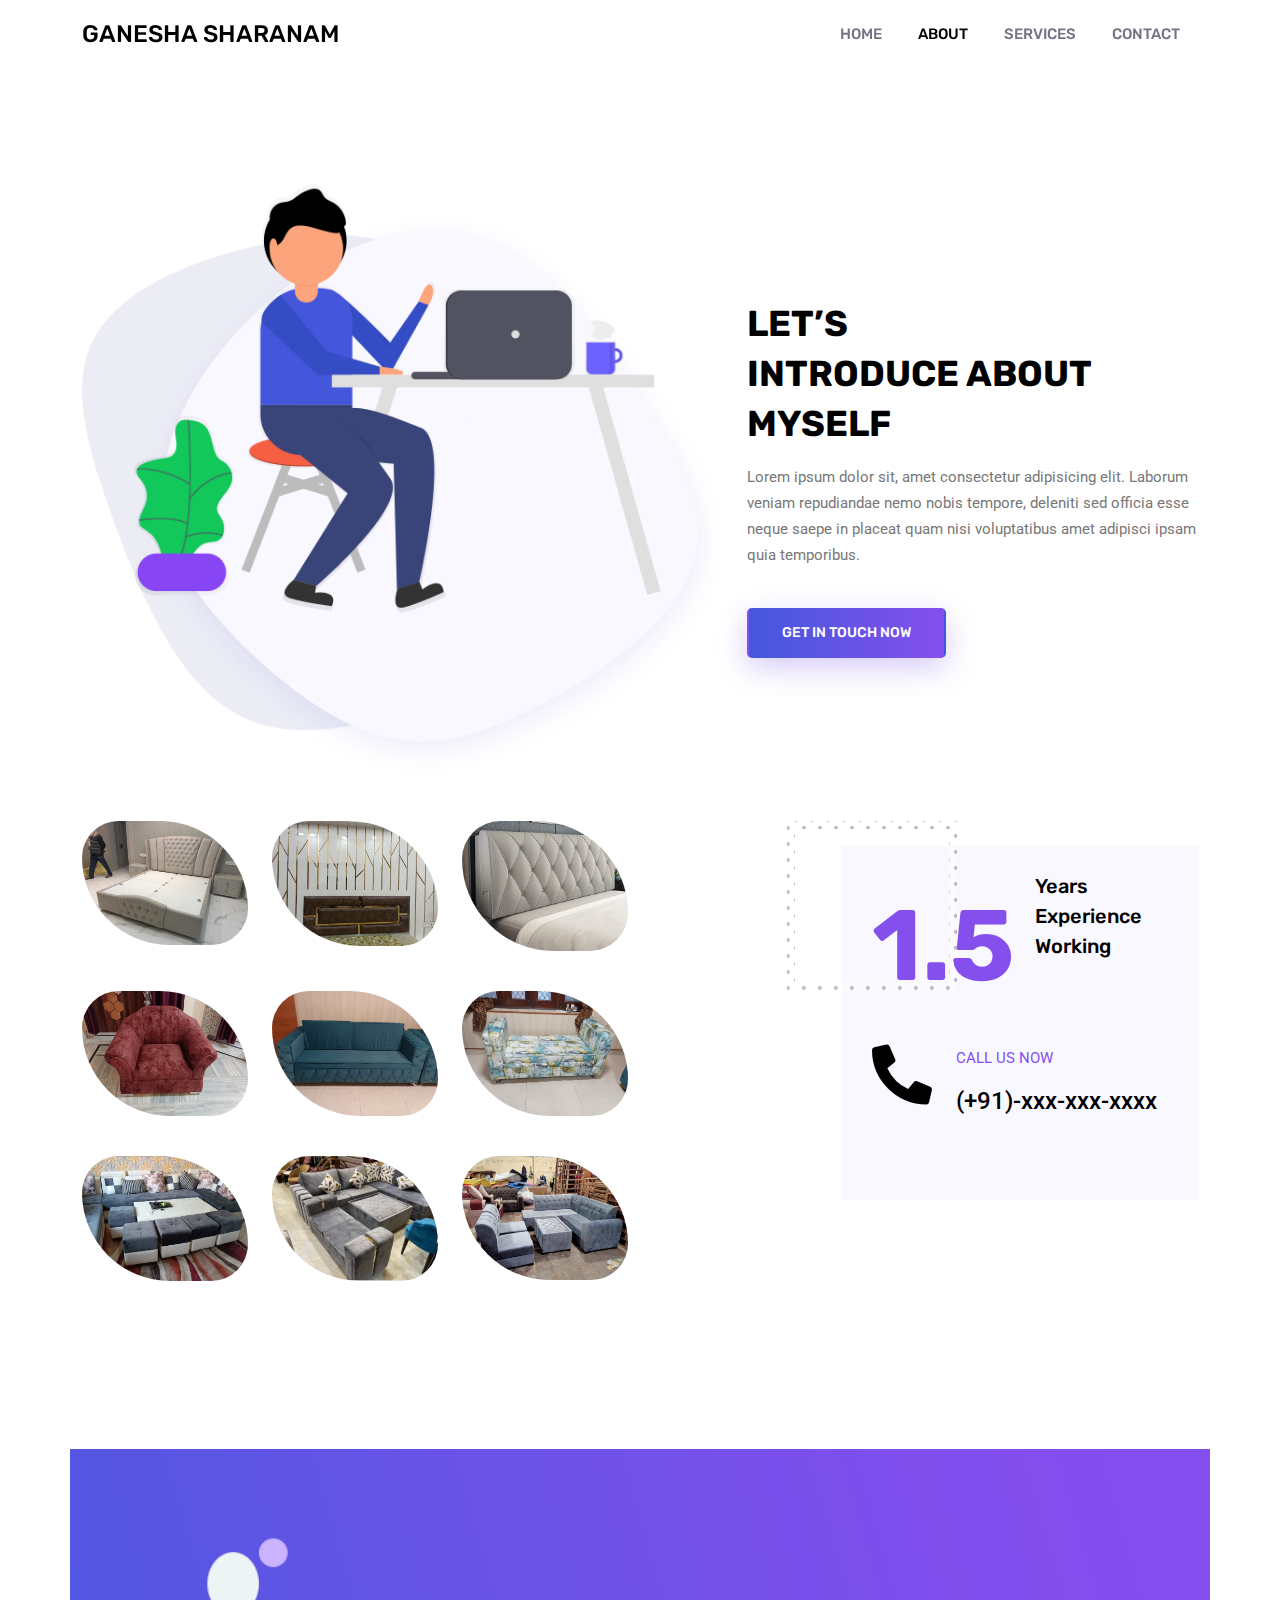
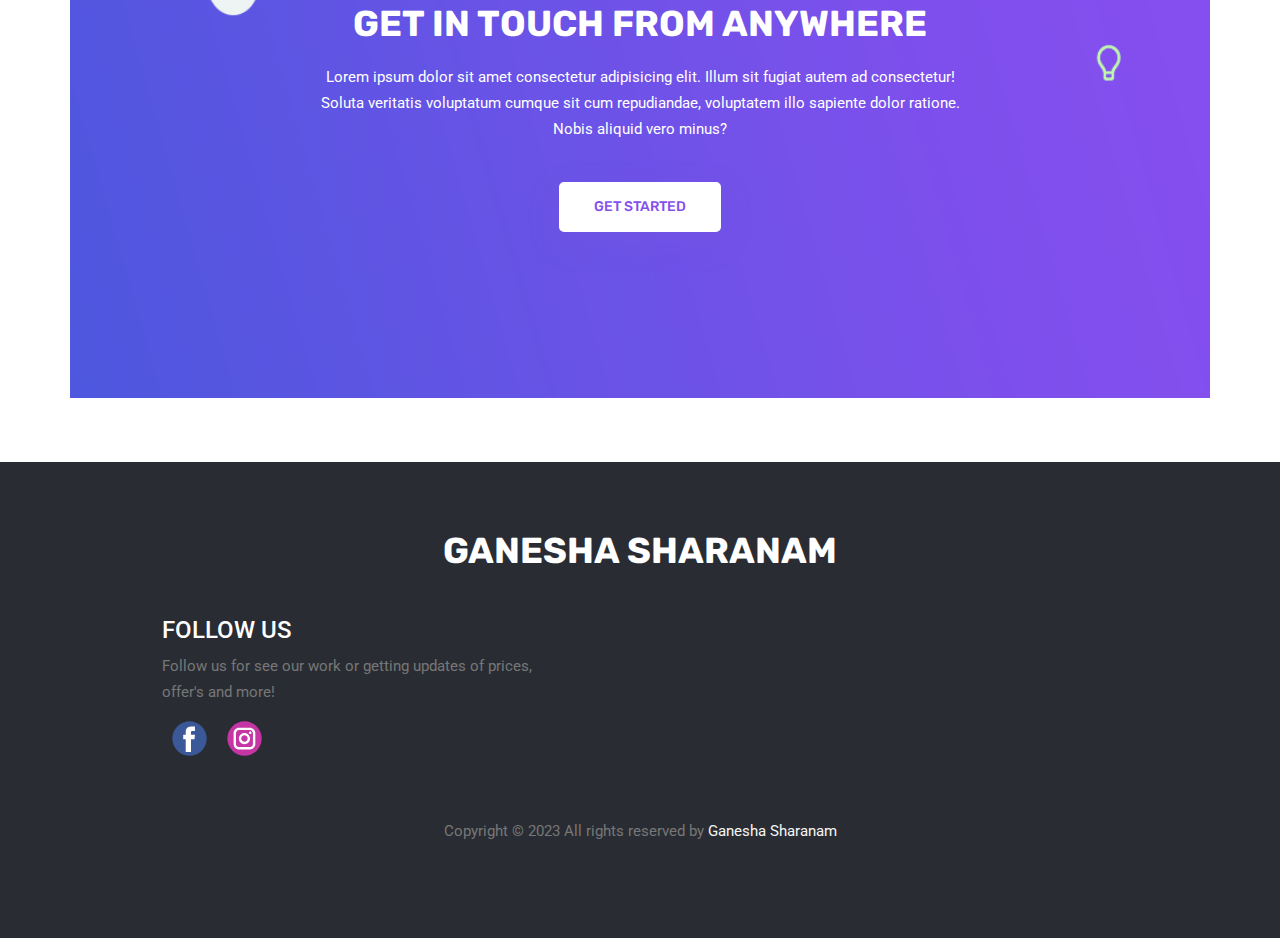
<file: hotal/rajivhomedecoration.in-main/about.html>
<!DOCTYPE html>
<html lang="en">
<head>
    <meta charset="UTF-8">
    <meta http-equiv="X-UA-Compatible" content="IE=edge">
    <meta name="viewport" content="width=device-width, initial-scale=1.0">
    <title>About | Ganesha Sharanam</title>
    <!-- <link rel="stylesheet" href="css/style2.css"> -->
    <!-- <link rel="stylesheet" href="css/style.css"> -->
    
    <!-- CSS only --><link rel="stylesheet" href="https://cdnjs.cloudflare.com/ajax/libs/twitter-bootstrap/5.1.0/css/bootstrap.min.css">
    
    <!-- JavaScript Bundle with Popper -->
    <script src="https://cdn.jsdelivr.net/npm/bootstrap@5.2.3/dist/js/bootstrap.bundle.min.js" crossorigin="anonymous"></script>
    <!-- font-awesome  -->
    <link rel="stylesheet" href="https://cdnjs.cloudflare.com/ajax/libs/font-awesome/5.15.4/css/all.min.css">
    <link rel="stylesheet" href="css/navbar-footer.css">
    <link rel="stylesheet" href="css/style1.css">
    <style>
        .navbar-brand h4{
            color: black;
        }
a {
    text-decoration: none;
}
    </style>
</head>
<body data-bs-spy="scroll" data-bs-target=".navbar" data-bs-offset="75">
    <!-- Navbar section -->
    <header class="header_wrapper">
        <nav class="navbar navbar-expand-lg fixed-top">
            <div class="container">
                <a class="navbar-brand" href="#">
                    <h4>Ganesha Sharanam</h4>
                </a>
                <button class="navbar-toggler" type="button" data-bs-toggle="collapse" data-bs-target="#navbarNav"
                    aria-controls="navbarNav" aria-expanded="false" aria-label="Toggle navigation">
                    <i class="fas fa-stream "></i>
                </button>
                <div class="collapse navbar-collapse justify-content-end" id="navbarNav">
                    <ul class="navbar-nav menu-navbar-nav">
                        <li class="nav-item">
                            <a class="nav-link" aria-current="page" href="index.html">Home</a>
                        </li>
                        <li class="nav-item">
                            <a class="nav-link active" href="about.html">About</a>
                        </li>
                        <li class="nav-item">
                            <a class="nav-link" href="services.html">Services</a>
                        </li>
                        <li class="nav-item">
                            <a class="nav-link" href="contact.html">Contact</a>
                        </li>
                        <!-- <li class="nav-item">
                                <a class="nav-link" href="#portfolio">Portfolio</a>
                            </li> -->
                        <!-- <li class="nav-item">
                                <a class="nav-link" href="#blog">Blog</a>
                            </li> -->
                    </ul>
                </div>
            </div>
        </nav>
    </header>
    <!-- Navbar section exit -->
    <br><br><br><br><br>

    <!-- About section -->
    <section id="about" class="about_wrapper">
        <div class="container">
            <div class="row align-items-center">
                <div class="col-lg-7 mb-4 mb-lg-0">
                    <img src="images/about-us.webp" class="img-fluid" alt="About Us">
                </div>
                <div class="col-lg-5 mb-4 mb-lg-0">
                    <h3>let’s <br>Introduce about <br>myself</h3>
                    <p>Lorem ipsum dolor sit, amet consectetur adipisicing elit. Laborum veniam repudiandae nemo nobis tempore, deleniti sed officia esse neque saepe in placeat quam nisi voluptatibus amet adipisci ipsam quia temporibus.</p>
    
                    <a href="contact.html" class="main-btn primary-btn mt-4">Get in Touch Now</a>
    
                </div>
            </div>
            <div class="row justify-content-center pt-5">
                <div class="col-lg-6 mb-4 mb-lg-0">
                    <div class="row">
                        <div class="col-md-4 workimg col-sm-6 mb-4">
                            <div class="single-logo-item">
                                <img src="work/work-01.jpg" class="img-fluid">
                            </div>
                        </div>
                        <div class="col-md-4 workimg col-sm-6 mb-4">
                            <div class="single-logo-item">
                                <img src="work/work-02.jpg" class="img-fluid">
                            </div>
                        </div>
                        <div class="col-md-4 workimg col-sm-6 mb-4">
                            <div class="single-logo-item">
                                <img src="work/work-03.jpg" class="img-fluid">
                            </div>
                        </div>
                        <div class="col-md-4 workimg col-sm-6 mb-4">
                            <div class="single-logo-item">
                                <img src="work/work-04.jpg" class="img-fluid">
                            </div>
                        </div>
                        <div class="col-md-4 workimg col-sm-6 mb-4">
                            <div class="single-logo-item">
                                <img src="work/work-05.jpg" class="img-fluid">
                            </div>
                        </div>
                        <div class="col-md-4 workimg col-sm-6 mb-4">
                            <div class="single-logo-item">
                                <img src="work/work-06.jpg" class="img-fluid">
                            </div>
                        </div>
                        <div class="col-md-4 workimg col-sm-6 mb-4">
                            <div class="single-logo-item">
                                <img src="work/work-07.jpg" class="img-fluid">
                            </div>
                        </div>
                        <div class="col-md-4 workimg col-sm-6 mb-4">
                            <div class="single-logo-item">
                                <img src="work/work-08.jpg" class="img-fluid">
                            </div>
                        </div>
                        <div class="col-md-4 workimg col-sm-6 mb-4">
                            <div class="single-logo-item">
                                <img src="work/work-09.jpg" class="img-fluid">
                            </div>
                        </div>
                    </div>
                </div>
                <div class="offset-lg-2 col-lg-4 col-md-10">
                    <div class="client-info">
                        <div class="d-flex">
                            <span class="large">1.5</span>
                            <span class="smll">Years <br>Experience <br>Working</span>
                        </div>
                        <div class="call-now d-flex py-4">
                            <div>
                                <span class="fa fa-phone-alt"></span>
                            </div>
                            <div class="ms-4">
                                <p><a href="tel:+919812230400">call us now</a> </p>
                                <h5>(+91)-xxx-xxx-xxxx</h5>
                            </div>
                        </div>
                    </div>
                </div>
    
            </div>
        </div>
    </section>
    <!-- About section exit -->

    <!-- Footer section -->
    <section id="contact" class="footer_wrapper mt-3 mt-md-0">
        <div class="container">
            <div class="row">
                <div class="col-12 newsletter text-center px-4">
                    <div>
                        <h3 class="text-white">get in touch from anywhere</h3>
                        <p style="width: 60%; margin: auto;" class="text-white">Lorem ipsum dolor sit amet consectetur adipisicing elit. Illum sit fugiat autem ad consectetur! Soluta veritatis voluptatum cumque sit cum repudiandae, voluptatem illo sapiente dolor ratione. Nobis aliquid vero minus?</p>
    
                        <form class="row g-3 justify-content-center mt-4">
                            <!-- <div class="col col-sm-6 col-lg-4">
                                    <input type="email" class="form-control" placeholder="Email address">
                                </div> -->
                            <div class="col col-auto">
                                <a style="background-color: white ;" href="contact.html"
                                    class="main-btn secondary-btn border-white mb-3">Get
                                    Started</a>
                            </div>
                        </form>
                    </div>
                </div>
            </div>
        </div>
    </section>
    <!-- footer -->
    <section class="section-footer">
        <div class="footer">
            <div class="footer-head">
                <h3>Ganesha Sharanam</h3>
            </div>
            <div class="footer-content">
                <div class="content">
                    <h4>FOLLOW US</h4>
                    <p>Follow us for see our work or getting updates of prices, offer's and more!</p>
                        <div class="social">
                            <ul style="padding-left: 0;">
                                <li><a class="u-social-url" target="_blank" href="#"><span
                                            class="u-icon u-icon-circle u-social-facebook u-social-icon u-icon-1"><svg x="0px"
                                                y="0px" viewBox="0 0 112 112" id="svg-2fe9" class="u-svg-content">
                                                <circle fill="#3B5998" cx="56.1" cy="56.1" r="55"></circle>
                                                <path fill="#FFFFFF" d="M73.5,31.6h-9.1c-1.4,0-3.6,0.8-3.6,3.9v8.5h12.6L72,58.3H60.8v40.8H43.9V58.3h-8V43.9h8v-9.2
                                                        c0-6.7,3.1-17,17-17h12.5v13.9H73.5z"></path>
                                            </svg></span>
                                    </a></li>
                                <!-- <li><a class="u-social-url" target="_blank" href=""><span
                                            class="u-icon u-icon-circle u-social-icon u-social-linkedin u-icon-4">
                                            <svg x="0px"
                                                y="0px" viewBox="0 0 112 112" id="svg-270d" class="u-svg-content">
                                                <circle fill="#007AB9" cx="56.1" cy="56.1" r="55"></circle>
                                                <path fill="#FFFFFF"
                                                    d="M41.3,83.7H27.9V43.4h13.4V83.7z M34.6,37.9L34.6,37.9c-4.6,0-7.5-3.1-7.5-7c0-4,3-7,7.6-7s7.4,3,7.5,7
                                                        C42.2,34.8,39.2,37.9,34.6,37.9z M89.6,83.7H76.2V62.2c0-5.4-1.9-9.1-6.8-9.1c-3.7,0-5.9,2.5-6.9,4.9c-0.4,0.9-0.4,2.1-0.4,3.3v22.5
                                                        H48.7c0,0,0.2-36.5,0-40.3h13.4v5.7c1.8-2.7,5-6.7,12.1-6.7c8.8,0,15.4,5.8,15.4,18.1V83.7z">
                                                </path>
                                            </svg>
                                            <svg x="0px"
                                                y="0px" viewBox="0 0 112 112" id="svg-270d" class="u-svg-content">
                                                <circle fill="#007AB9" cx="56.1" cy="56.1" r="55"></circle>
                                                <path fill="#ffffff"
                                                    d="M12.166 8.94c-.524 1.062-1.234 2.12-1.96 3.07A31.493 31.493 0 0 1 8 14.58a31.481 31.481 0 0 1-2.206-2.57c-.726-.95-1.436-2.008-1.96-3.07C3.304 7.867 3 6.862 3 6a5 5 0 0 1 10 0c0 .862-.305 1.867-.834 2.94zM8 16s6-5.686 6-10A6 6 0 0 0 2 6c0 4.314 6 10 6 10z" />
                                                <path fill="#ffffff" d="M8 8a2 2 0 1 1 0-4 2 2 0 0 1 0 4zm0 1a3 3 0 1 0 0-6 3 3 0 0 0 0 6z" />
                                            </svg>
                                        </span>
                                    </a></li> -->
                                <li><a class="u-social-url" target="_blank" href="#"><span
                                            class="u-icon u-icon-circle u-social-icon u-social-instagram u-icon-3"><svg x="0px"
                                                y="0px" viewBox="0 0 112 112" id="svg-46f7" class="u-svg-content">
                                                <circle fill="#C536A4" cx="56.1" cy="56.1" r="55"></circle>
                                                <path fill="#FFFFFF"
                                                    d="M55.9,38.2c-9.9,0-17.9,8-17.9,17.9C38,66,46,74,55.9,74c9.9,0,17.9-8,17.9-17.9C73.8,46.2,65.8,38.2,55.9,38.2
                                                        z M55.9,66.4c-5.7,0-10.3-4.6-10.3-10.3c-0.1-5.7,4.6-10.3,10.3-10.3c5.7,0,10.3,4.6,10.3,10.3C66.2,61.8,61.6,66.4,55.9,66.4z">
                                                </path>
                                                <path fill="#FFFFFF"
                                                    d="M74.3,33.5c-2.3,0-4.2,1.9-4.2,4.2s1.9,4.2,4.2,4.2s4.2-1.9,4.2-4.2S76.6,33.5,74.3,33.5z">
                                                </path>
                                                <path fill="#FFFFFF" d="M73.1,21.3H38.6c-9.7,0-17.5,7.9-17.5,17.5v34.5c0,9.7,7.9,17.6,17.5,17.6h34.5c9.7,0,17.5-7.9,17.5-17.5V38.8
                                                        C90.6,29.1,82.7,21.3,73.1,21.3z M83,73.3c0,5.5-4.5,9.9-9.9,9.9H38.6c-5.5,0-9.9-4.5-9.9-9.9V38.8c0-5.5,4.5-9.9,9.9-9.9h34.5
                                                        c5.5,0,9.9,4.5,9.9,9.9V73.3z"></path>
                                            </svg></span>
                                    </a></li>
                                <!-- <li><a class="u-social-url" target="_blank" href=""><span
                                            class="u-icon u-icon-circle u-social-icon u-social-twitter u-icon-2"> <svg x="0px"
                                                y="0px" viewBox="0 0 112 112" id="svg-0979" class="u-svg-content">
                                                <circle fill="#55ACEE" class="st0" cx="56.1" cy="56.1" r="55"></circle>
                                                <path fill="#FFFFFF" d="M83.8,47.3c0,0.6,0,1.2,0,1.7c0,17.7-13.5,38.2-38.2,38.2C38,87.2,31,85,25,81.2c1,0.1,2.1,0.2,3.2,0.2
                                                        c6.3,0,12.1-2.1,16.7-5.7c-5.9-0.1-10.8-4-12.5-9.3c0.8,0.2,1.7,0.2,2.5,0.2c1.2,0,2.4-0.2,3.5-0.5c-6.1-1.2-10.8-6.7-10.8-13.1
                                                        c0-0.1,0-0.1,0-0.2c1.8,1,3.9,1.6,6.1,1.7c-3.6-2.4-6-6.5-6-11.2c0-2.5,0.7-4.8,1.8-6.7c6.6,8.1,16.5,13.5,27.6,14
                                                        c-0.2-1-0.3-2-0.3-3.1c0-7.4,6-13.4,13.4-13.4c3.9,0,7.3,1.6,9.8,4.2c3.1-0.6,5.9-1.7,8.5-3.3c-1,3.1-3.1,5.8-5.9,7.4
                                                        c2.7-0.3,5.3-1,7.7-2.1C88.7,43,86.4,45.4,83.8,47.3z"></path>
                                            </svg></span>
                                    </a></li>
                                <li><a class="u-social-url" target="_blank" href=""><span
                                            class="u-icon u-icon-circle u-social-google u-social-icon u-icon-5"><svg x="0px" y="0px"
                                                viewBox="0 0 112 112" id="svg-ede4" class="u-svg-content">
                                                <circle fill="#DC4E41" cx="56.1" cy="56.1" r="55"></circle>
                                                <path fill="#FFFFFF" d="M60.8,76.3c-6.6,8.6-19,11.1-29,7.7c-10.6-3.5-18.4-14.2-18.2-25.5C13,44.6,25.3,31.8,39.1,31.6
                                                        c7.1-0.6,14,2.1,19.3,6.6c-2.2,2.4-4.4,4.8-6.9,7.1c-4.8-2.9-10.4-5-15.9-3.1c-8.8,2.6-14.3,13-10.9,21.8
                                                        c2.7,9.1,13.7,14.1,22.5,10.2c4.5-1.6,7.5-5.7,8.7-10.2c-5.1-0.1-10.2,0-15.5-0.2c0-3,0-6.1,0-9.2c8.6,0,17.1,0,25.7,0
                                                        C66.7,62.3,65.5,70.4,60.8,76.3z M98.3,62.5c-2.6,0-5.1,0-7.7,0c0,2.6,0,5.1,0,7.7c-2.6,0-5.1,0-7.7,0c0-2.6,0-5.1,0-7.7
                                                        c-2.6,0-5.1,0-7.7,0c0-2.6,0-5.1,0-7.7c2.6,0,5.1,0,7.7,0c0-2.6,0-5.1,0.1-7.7c2.6,0,5.1,0,7.7,0c0,2.6,0,5.1,0,7.7
                                                        c2.6,0,5.1,0,7.7,0C98.3,57.3,98.3,59.9,98.3,62.5z"></path>
                                            </svg></span>
                                    </a></li> -->
                            </ul>
                        </div>
                </div>
                <div class="map">
                    <iframe src="https://www.google.com/maps/embed?pb=!1m18!1m12!1m3!1d1086.609580120483!2d75.77310661505348!3d23.180597801466504!2m3!1f0!2f0!3f0!3m2!1i1024!2i768!4f13.1!3m3!1m2!1s0x396374479674653f%3A0x89ae27407df2d61f!2sDakshika%20Namkeen%20Bhandar!5e0!3m2!1sen!2sin!4v1693908058541!5m2!1sen!2sin" width="400" height="300" style="border:0;" allowfullscreen="" loading="lazy" referrerpolicy="no-referrer-when-downgrade"></iframe>
                </div>
            </div>
            <div class="copyright">
                <p class="copyright">Copyright © 2023 All rights reserved 
                    by <a href="#">Ganesha Sharanam</a>
                </p>
            </div>
        </div>
    </section>
</body>
</html>
</file>
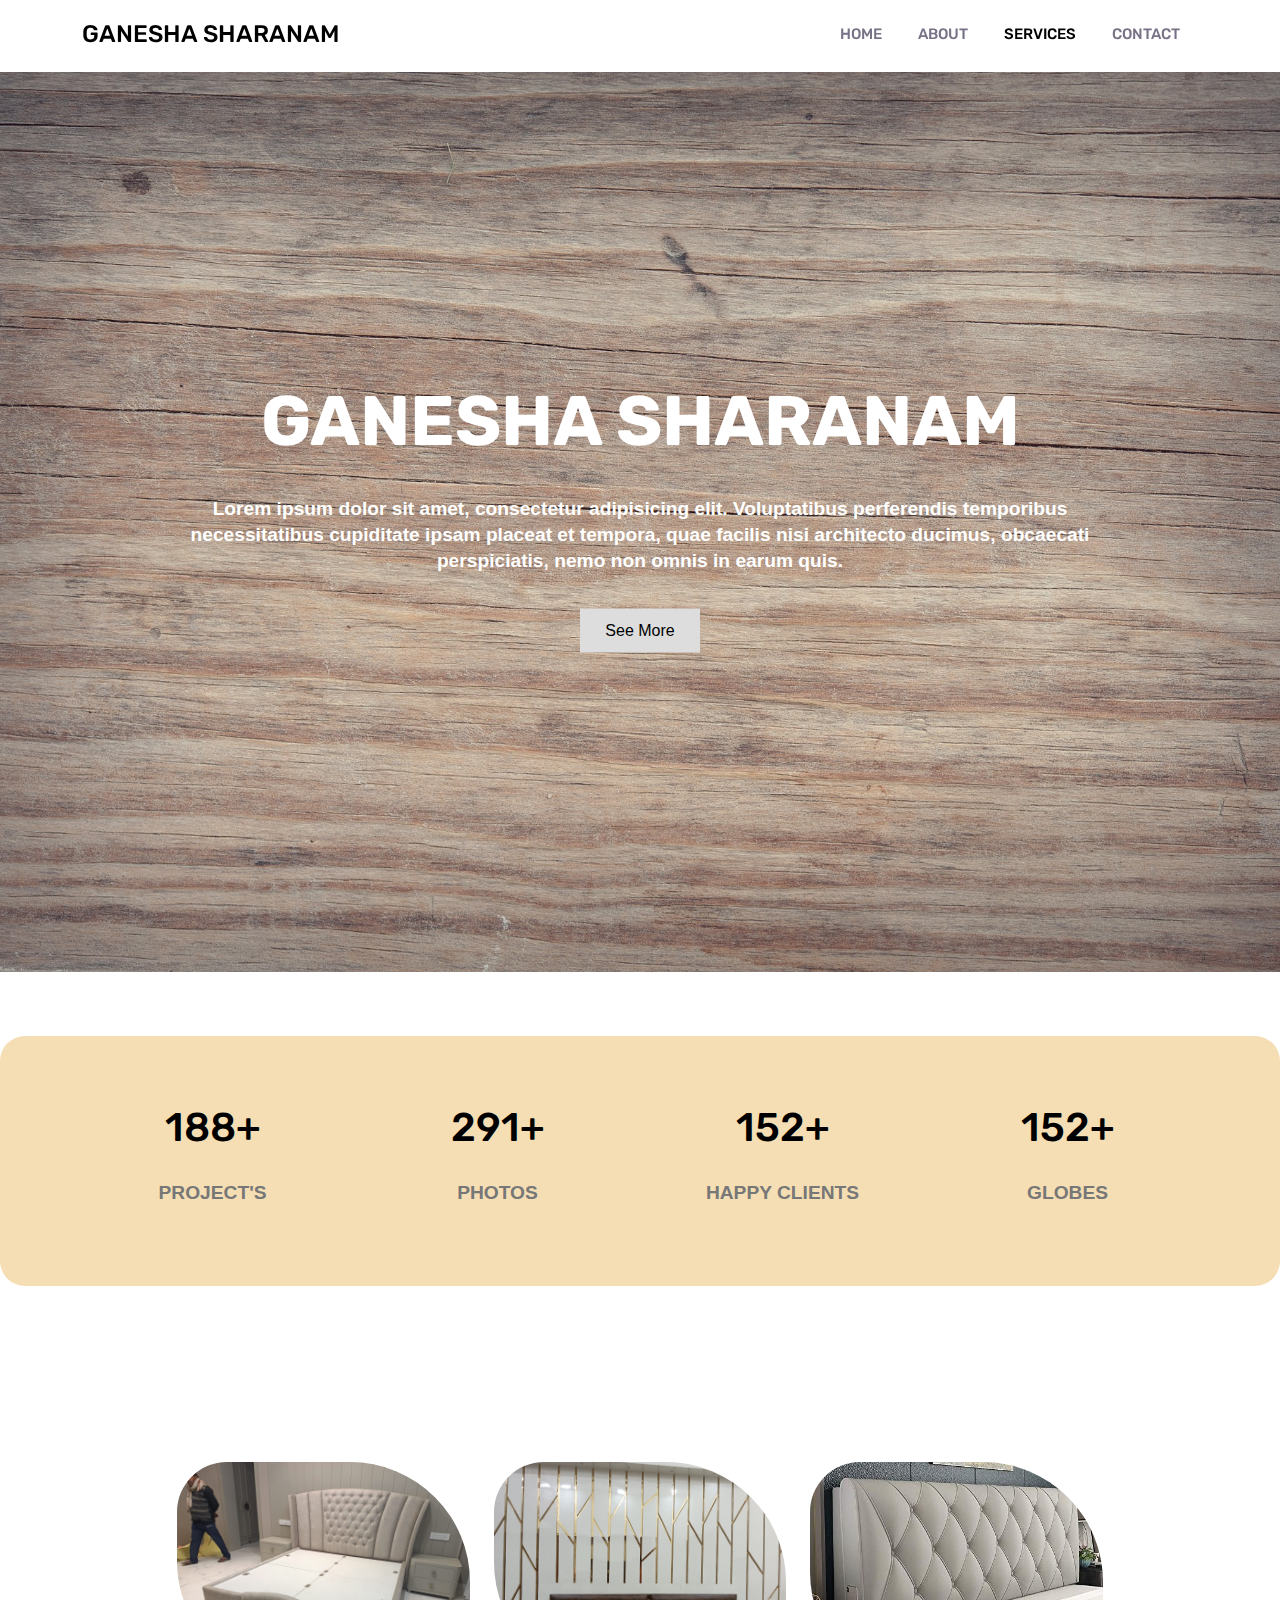
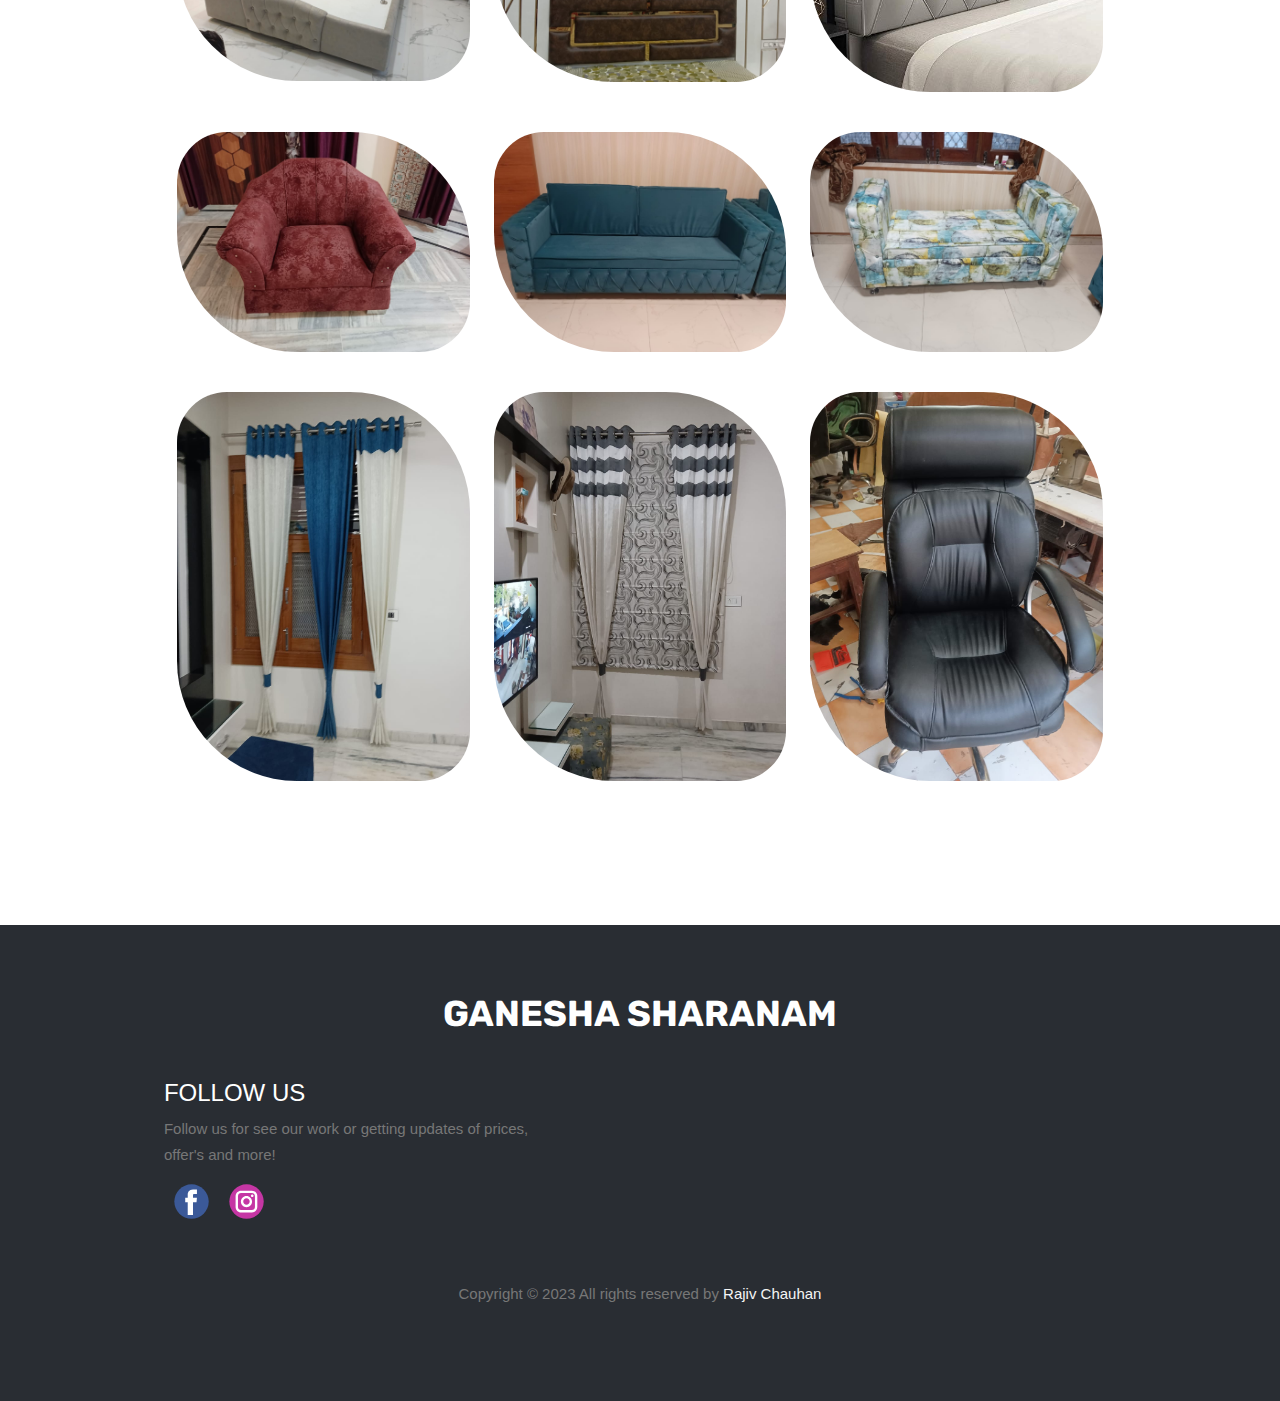
<file: hotal/rajivhomedecoration.in-main/services.html>
<!DOCTYPE html>
<html lang="en">

<head>
    <meta charset="UTF-8">
    <meta http-equiv="X-UA-Compatible" content="IE=edge">
    <meta name="viewport" content="width=device-width, initial-scale=1.0">
    <title>Services | Ganesha Sharanam</title>
    
    <!-- CSS only -->
    <link href="https://cdn.jsdelivr.net/npm/bootstrap@5.2.3/dist/css/bootstrap.min.css" rel="stylesheet"
    crossorigin="anonymous">
    <!-- JavaScript Bundle with Popper -->
    <script src="https://cdn.jsdelivr.net/npm/bootstrap@5.2.3/dist/js/bootstrap.bundle.min.js"
        crossorigin="anonymous"></script>
        <!-- font-awesome  -->
        <link rel="stylesheet" href="https://cdnjs.cloudflare.com/ajax/libs/font-awesome/5.15.4/css/all.min.css">
        <link rel="stylesheet" href="css/style1.css">
        <link rel="stylesheet" href="css/navbar-footer.css">
        <link rel="stylesheet" href="css/services.css">
        <style>
            .d-flex{
                background-color: transparent;
                margin: auto;
            }
        </style>
</head>

<body>
    <!-- Navbar section -->
    <header class="header_wrapper">
        <nav class="navbar navbar-expand-lg fixed-top">
            <div class="container">
                <a class="navbar-brand" href="#">
                    <h4>Ganesha Sharanam</h4>
                </a>
                <button class="navbar-toggler" type="button" data-bs-toggle="collapse" data-bs-target="#navbarNav"
                    aria-controls="navbarNav" aria-expanded="false" aria-label="Toggle navigation">
                    <i class="fas fa-stream "></i>
                </button>
                <div class="collapse navbar-collapse justify-content-end" id="navbarNav">
                    <ul class="navbar-nav menu-navbar-nav">
                        <li class="nav-item">
                            <a class="nav-link" aria-current="page" href="index.html">Home</a>
                        </li>
                        <li class="nav-item">
                            <a class="nav-link" href="about.html">About</a>
                        </li>
                        <li class="nav-item">
                            <a class="nav-link active" href="services.html">Services</a>
                        </li>
                        <li class="nav-item">
                            <a class="nav-link" href="contact.html">Contact</a>
                        </li>
                        <!-- <li class="nav-item">
                                <a class="nav-link" href="#portfolio">Portfolio</a>
                            </li> -->
                        <!-- <li class="nav-item">
                                <a class="nav-link" href="#blog">Blog</a>
                            </li> -->
                    </ul>
                </div>
            </div>
        </nav>
    </header>
    <!-- Navbar section exit -->
    <br><br><br>

    <!-- hero  -->

    <div class="hero-image row justify-content-center pt-5">
        <div class="hero-text">
            <h1 style="font-family: 'Playfair Display'!importan, serift;line-height: auto; text-transform: uppercase;">Ganesha Sharanam</h1>
            <!-- <br> --><br>
            <p style="font-weight: 600;font-size: larger; width: 75%; margin: auto;">Lorem ipsum dolor sit amet, consectetur adipisicing elit. Voluptatibus perferendis temporibus necessitatibus cupiditate ipsam placeat et tempora, quae facilis nisi architecto ducimus, obcaecati perspiciatis, nemo non omnis in earum quis.
</p>
            
            
            <a href="#about"><button class=" secondary-btn">See More</button></a>
        </div>
    </div>
    <!-- section-2 counter -->
    <section id="counter">
        <section style="background-color: wheat; border-radius: 25px;" class="counter-section">
            <div  class="container">
                <div class="row text-center">
                    <div class="col-md-3 mb-lg-0 mb-md-0 mb-5">
                        <h2>
                            <span id="count1"></span>+
                        </h2>
                        <p class="counter1234">Project's</p>
                    </div>
                    <div class="col-md-3 mb-lg-0 mb-md-0 mb-5">
                        <h2>
                            <span id="count2"></span>+
                        </h2>
                        <p class="counter1234">PHOTOS</p>
                    </div>
                    <div class="col-md-3 mb-lg-0 mb-md-0 mb-5">
                        <h2>
                            <span id="count3"></span>+
                        </h2>
                        <p class="counter1234">Happy clients</p>
                    </div>
                    <div class="col-md-3 mb-lg-0 mb-md-0 mb-5">
                        <h2>
                            <span id="count4"></span>+
                        </h2>
                        <p class="counter1234">GLOBES</p>
                    </div>
                </div>
            </div>
        </section>
    </section>

    <section id="about" class="about_wrapper">
        <div class="container">
            <div class="row justify-content-center pt-5">
                <div class="col-lg-10 mb-4 mb-lg-0">
                    <div class="row">
                        <div class="col-md-4 col-sm-6 mb-4">
                            <div class="single-logo-item">
                                <img src="work/work-01.jpg" class="img-fluid">
                            </div>
                        </div>
                        <div class="col-md-4 col-sm-6 mb-4">
                            <div class="single-logo-item">
                                <img src="work/work-02.jpg" class="img-fluid">
                            </div>
                        </div>
                        <div class="col-md-4 col-sm-6 mb-4">
                            <div class="single-logo-item">
                                <img src="work/work-03.jpg" class="img-fluid">
                            </div>
                        </div>
                        <div class="col-md-4 col-sm-6 mb-4">
                            <div class="single-logo-item">
                                <img src="work/work-04.jpg" class="img-fluid">
                            </div>
                        </div>
                        <div class="col-md-4 col-sm-6 mb-4">
                            <div class="single-logo-item">
                                <img src="work/work-05.jpg" class="img-fluid">
                            </div>
                        </div>
                        <div class="col-md-4 col-sm-6 mb-4">
                            <div class="single-logo-item">
                                <img src="work/work-06.jpg" class="img-fluid">
                            </div>
                        </div>
                        <div class="col-md-4 col-sm-6 mb-4">
                            <div class="single-logo-item">
                                <img src="work/work-18.jpg" class="img-fluid">
                            </div>
                        </div>
                        <div class="col-md-4 col-sm-6 mb-4">
                            <div class="single-logo-item">
                                <img src="work/work-19.jpg" class="img-fluid">
                            </div>
                        </div>
                        <div class="col-md-4 col-sm-6 mb-4">
                            <div class="single-logo-item">
                                <img src="work/work-20.jpg" class="img-fluid">
                            </div>
                        </div>
                    </div>
                </div>
               
            
            </div>
            </div>
            </section>
            <!-- About section exit -->


    <!-- footer -->
    <section class="section-footer">
        <div class="footer">
            <div class="footer-head">
                <h3>Ganesha Sharanam</h3>
            </div>
            <div class="footer-content">
                <div class="content">
                    <h4>FOLLOW US</h4>
                    <p>Follow us for see our work or getting updates of prices, offer's and more!</p>
                    <div class="social">
                        <ul style="padding-left: 0;">
                            <li><a class="u-social-url" target="_blank" href="#"><span
                                        class="u-icon u-icon-circle u-social-facebook u-social-icon u-icon-1"><svg x="0px"
                                            y="0px" viewBox="0 0 112 112" id="svg-2fe9" class="u-svg-content">
                                            <circle fill="#3B5998" cx="56.1" cy="56.1" r="55"></circle>
                                            <path fill="#FFFFFF" d="M73.5,31.6h-9.1c-1.4,0-3.6,0.8-3.6,3.9v8.5h12.6L72,58.3H60.8v40.8H43.9V58.3h-8V43.9h8v-9.2
                                                            c0-6.7,3.1-17,17-17h12.5v13.9H73.5z"></path>
                                        </svg></span>
                                </a></li>
                            <!-- <li><a class="u-social-url" target="_blank" href=""><span
                                                class="u-icon u-icon-circle u-social-icon u-social-linkedin u-icon-4">
                                                <svg x="0px"
                                                    y="0px" viewBox="0 0 112 112" id="svg-270d" class="u-svg-content">
                                                    <circle fill="#007AB9" cx="56.1" cy="56.1" r="55"></circle>
                                                    <path fill="#FFFFFF"
                                                        d="M41.3,83.7H27.9V43.4h13.4V83.7z M34.6,37.9L34.6,37.9c-4.6,0-7.5-3.1-7.5-7c0-4,3-7,7.6-7s7.4,3,7.5,7
                                                            C42.2,34.8,39.2,37.9,34.6,37.9z M89.6,83.7H76.2V62.2c0-5.4-1.9-9.1-6.8-9.1c-3.7,0-5.9,2.5-6.9,4.9c-0.4,0.9-0.4,2.1-0.4,3.3v22.5
                                                            H48.7c0,0,0.2-36.5,0-40.3h13.4v5.7c1.8-2.7,5-6.7,12.1-6.7c8.8,0,15.4,5.8,15.4,18.1V83.7z">
                                                    </path>
                                                </svg>
                                                <svg x="0px"
                                                    y="0px" viewBox="0 0 112 112" id="svg-270d" class="u-svg-content">
                                                    <circle fill="#007AB9" cx="56.1" cy="56.1" r="55"></circle>
                                                    <path fill="#ffffff"
                                                        d="M12.166 8.94c-.524 1.062-1.234 2.12-1.96 3.07A31.493 31.493 0 0 1 8 14.58a31.481 31.481 0 0 1-2.206-2.57c-.726-.95-1.436-2.008-1.96-3.07C3.304 7.867 3 6.862 3 6a5 5 0 0 1 10 0c0 .862-.305 1.867-.834 2.94zM8 16s6-5.686 6-10A6 6 0 0 0 2 6c0 4.314 6 10 6 10z" />
                                                    <path fill="#ffffff" d="M8 8a2 2 0 1 1 0-4 2 2 0 0 1 0 4zm0 1a3 3 0 1 0 0-6 3 3 0 0 0 0 6z" />
                                                </svg>
                                            </span>
                                        </a></li> -->
                            <li><a class="u-social-url" target="_blank" href="#"><span
                                        class="u-icon u-icon-circle u-social-icon u-social-instagram u-icon-3"><svg x="0px"
                                            y="0px" viewBox="0 0 112 112" id="svg-46f7" class="u-svg-content">
                                            <circle fill="#C536A4" cx="56.1" cy="56.1" r="55"></circle>
                                            <path fill="#FFFFFF"
                                                d="M55.9,38.2c-9.9,0-17.9,8-17.9,17.9C38,66,46,74,55.9,74c9.9,0,17.9-8,17.9-17.9C73.8,46.2,65.8,38.2,55.9,38.2
                                                            z M55.9,66.4c-5.7,0-10.3-4.6-10.3-10.3c-0.1-5.7,4.6-10.3,10.3-10.3c5.7,0,10.3,4.6,10.3,10.3C66.2,61.8,61.6,66.4,55.9,66.4z">
                                            </path>
                                            <path fill="#FFFFFF"
                                                d="M74.3,33.5c-2.3,0-4.2,1.9-4.2,4.2s1.9,4.2,4.2,4.2s4.2-1.9,4.2-4.2S76.6,33.5,74.3,33.5z">
                                            </path>
                                            <path fill="#FFFFFF" d="M73.1,21.3H38.6c-9.7,0-17.5,7.9-17.5,17.5v34.5c0,9.7,7.9,17.6,17.5,17.6h34.5c9.7,0,17.5-7.9,17.5-17.5V38.8
                                                            C90.6,29.1,82.7,21.3,73.1,21.3z M83,73.3c0,5.5-4.5,9.9-9.9,9.9H38.6c-5.5,0-9.9-4.5-9.9-9.9V38.8c0-5.5,4.5-9.9,9.9-9.9h34.5
                                                            c5.5,0,9.9,4.5,9.9,9.9V73.3z"></path>
                                        </svg></span>
                                </a></li>
                            <!-- <li><a class="u-social-url" target="_blank" href=""><span
                                                class="u-icon u-icon-circle u-social-icon u-social-twitter u-icon-2"> <svg x="0px"
                                                    y="0px" viewBox="0 0 112 112" id="svg-0979" class="u-svg-content">
                                                    <circle fill="#55ACEE" class="st0" cx="56.1" cy="56.1" r="55"></circle>
                                                    <path fill="#FFFFFF" d="M83.8,47.3c0,0.6,0,1.2,0,1.7c0,17.7-13.5,38.2-38.2,38.2C38,87.2,31,85,25,81.2c1,0.1,2.1,0.2,3.2,0.2
                                                            c6.3,0,12.1-2.1,16.7-5.7c-5.9-0.1-10.8-4-12.5-9.3c0.8,0.2,1.7,0.2,2.5,0.2c1.2,0,2.4-0.2,3.5-0.5c-6.1-1.2-10.8-6.7-10.8-13.1
                                                            c0-0.1,0-0.1,0-0.2c1.8,1,3.9,1.6,6.1,1.7c-3.6-2.4-6-6.5-6-11.2c0-2.5,0.7-4.8,1.8-6.7c6.6,8.1,16.5,13.5,27.6,14
                                                            c-0.2-1-0.3-2-0.3-3.1c0-7.4,6-13.4,13.4-13.4c3.9,0,7.3,1.6,9.8,4.2c3.1-0.6,5.9-1.7,8.5-3.3c-1,3.1-3.1,5.8-5.9,7.4
                                                            c2.7-0.3,5.3-1,7.7-2.1C88.7,43,86.4,45.4,83.8,47.3z"></path>
                                                </svg></span>
                                        </a></li>
                                    <li><a class="u-social-url" target="_blank" href=""><span
                                                class="u-icon u-icon-circle u-social-google u-social-icon u-icon-5"><svg x="0px" y="0px"
                                                    viewBox="0 0 112 112" id="svg-ede4" class="u-svg-content">
                                                    <circle fill="#DC4E41" cx="56.1" cy="56.1" r="55"></circle>
                                                    <path fill="#FFFFFF" d="M60.8,76.3c-6.6,8.6-19,11.1-29,7.7c-10.6-3.5-18.4-14.2-18.2-25.5C13,44.6,25.3,31.8,39.1,31.6
                                                            c7.1-0.6,14,2.1,19.3,6.6c-2.2,2.4-4.4,4.8-6.9,7.1c-4.8-2.9-10.4-5-15.9-3.1c-8.8,2.6-14.3,13-10.9,21.8
                                                            c2.7,9.1,13.7,14.1,22.5,10.2c4.5-1.6,7.5-5.7,8.7-10.2c-5.1-0.1-10.2,0-15.5-0.2c0-3,0-6.1,0-9.2c8.6,0,17.1,0,25.7,0
                                                            C66.7,62.3,65.5,70.4,60.8,76.3z M98.3,62.5c-2.6,0-5.1,0-7.7,0c0,2.6,0,5.1,0,7.7c-2.6,0-5.1,0-7.7,0c0-2.6,0-5.1,0-7.7
                                                            c-2.6,0-5.1,0-7.7,0c0-2.6,0-5.1,0-7.7c2.6,0,5.1,0,7.7,0c0-2.6,0-5.1,0.1-7.7c2.6,0,5.1,0,7.7,0c0,2.6,0,5.1,0,7.7
                                                            c2.6,0,5.1,0,7.7,0C98.3,57.3,98.3,59.9,98.3,62.5z"></path>
                                                </svg></span>
                                        </a></li> -->
                        </ul>
                    </div>
                </div>
                <div class="map">
                    <iframe src="https://www.google.com/maps/embed?pb=!1m18!1m12!1m3!1d1086.609580120483!2d75.77310661505348!3d23.180597801466504!2m3!1f0!2f0!3f0!3m2!1i1024!2i768!4f13.1!3m3!1m2!1s0x396374479674653f%3A0x89ae27407df2d61f!2sDakshika%20Namkeen%20Bhandar!5e0!3m2!1sen!2sin!4v1693908058541!5m2!1sen!2sin" width="400" height="300" style="border:0;" allowfullscreen="" loading="lazy" referrerpolicy="no-referrer-when-downgrade"></iframe>
                </div>
            </div>
            <div class="copyright">
                <p class="copyright">Copyright © 2023 All rights reserved
                    by <a href="#">Rajiv Chauhan</a>
                </p>
            </div>
        </div>
    </section>
</body>

<script>
     
        // counter design
        document.addEventListener("DOMContentLoaded", () => {
            function counter(id, start, end, duration) {
                let obj = document.getElementById(id),
                    current = start,
                    range = end - start,
                    increment = end > start ? 1 : -1,
                    step = Math.abs(Math.floor(duration / range)),
                    timer = setInterval(() => {
                        current += increment;
                        obj.textContent = current;
                        if (current == end) {
                            clearInterval(timer);
                        }
                    }, step);
            }
            counter("count1", 0, 750, 3000);
            counter("count2", 100, 1300, 2500);
            counter("count3", 0, 550, 3000);
            counter("count4", 0, 550, 3000);
        });
    
</script>

</html>
</file>
